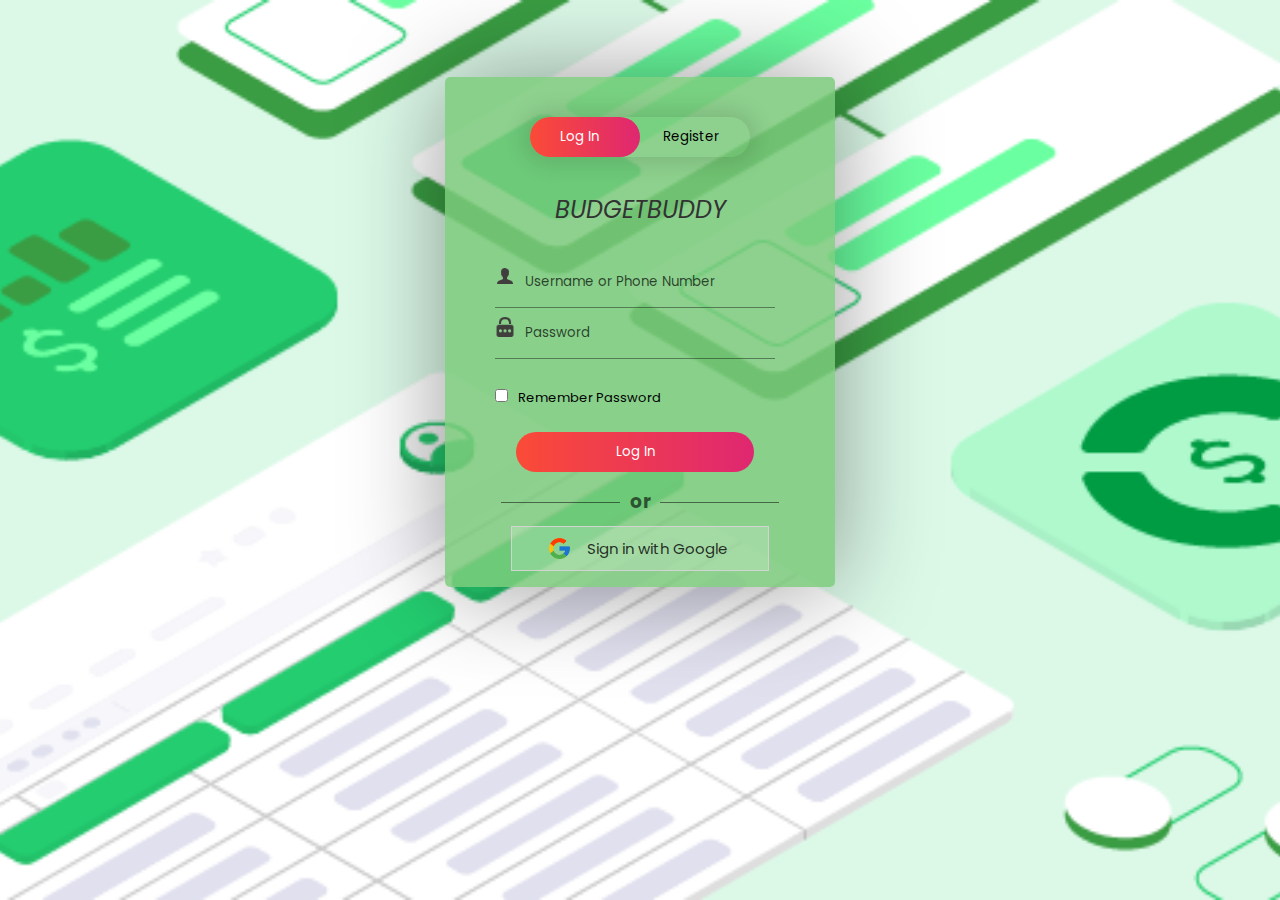
<file: login.html>
<!DOCTYPE html>
<html>
<head>
	<link rel="shortcut icon" type="png" href="images/icon/name.png">
	<title>Login SignUp</title>
	<link rel="stylesheet" type="text/css" href="login.css">
    <link href="https://fonts.googleapis.com/css2?family=Poppins&display=swap" rel="stylesheet">
</head>
<body>

	<div class="form-box">
	<div class="button-box">
		<div id="btn"></div>
		<button type="button" class="toggle-btn" id="log" onclick="login()" style="color: #fff;">Log In</button>
		<button type="button" class="toggle-btn" id="reg" onclick="register()">Register</button>
	</div>

	<div class="social-icons">
		<div style="text-align: center; font-family: 'Poppins', sans-serif; font-size: 24px; color: #333;"><i>BUDGETBUDDY</i></div>
	</div>

	<!-- Login Form -->
	<form id="login" class="input-group" onsubmit="loginUser(); return false;">
		<div class="inp">
			<img src="images/user.png"><input type="text" id="log-email" class="input-field" placeholder="Username or Phone Number" style="width: 88%; border:none;" required="required">
		</div>
		<div class="inp">
			<img src="images/password.png"><input type="password" id="log-password" class="input-field" placeholder="Password" style="width: 88%; border: none;" required="required">
		</div>
		<input type="checkbox" class="check-box">Remember Password
		<button type="submit" class="submit-btn">Log In</button>
	</form>

	<div class="other" id="other">
		<div class="instead">
			<h3>or</h3>
		</div>
		<button class="connect" onclick="google()">
			<img src="images/google.png"><span>Sign in with Google</span>
		</button>
	</div>

	<!-- Registration Form -->
	<form id="register" class="input-group" onsubmit="registerUser(); return false;">
		<input type="username" class="input-field" placeholder="Full Name" required="required" id="reg-username">
		<input type="email" class="input-field" placeholder="Email Address" required="required" id="reg-email">
		<input type="password" class="input-field" placeholder="Create Password" name="psame" required="required" id="reg-password">
		<input type="password" class="input-field" placeholder="Confirm Password" name="psame" required="required">
		<input type="checkbox" class="check-box" id="chkAgree" onclick="goFurther()">I agree to the Terms & Conditions
		<button type="submit" id="btnSubmit" class="submit-btn reg-btn" disabled>Register</button>
	</form>
	</div>
	<script type="text/javascript" src="login.js"></script>

</body>
</html>
</file>
<file: login.css>
* {
	margin: 0;
	padding: 0;
    font-family: 'Poppins', sans-serif;
	transition: all 0.3s ease-in-out;}


body {
	background-image: url('../images/finance-bg.png');  /* Make sure b.jpeg is in the correct path */
	background-size: cover;
	background-position: center;
	background-repeat: no-repeat;
	background-attachment: fixed;
	display: flex;
	justify-content: center;
}

.logo {
	display: flex;
	justify-content: center;
}
.logo img {
	width: 100px;
}
.form-box
{
	width: 380px;
	height: 500px;
	position: relative;
	margin: 6% auto;
	padding: 5px;
	border-radius: 5px;
	overflow: hidden;
	box-shadow: 0px 0px 100px rgba(0,0,0,0.4);
    background: rgba(122, 201, 122, 0.85); /* dark forest green */
    color: white;
         
}

.button-box
{
	width: 220px;
	margin: 35px auto;
	position: relative;
	box-shadow: 0 0 20px 9px rgba(0,0,0,.1);
	border-radius: 30px;
}

.toggle-btn
{
	padding: 10px 30px;
	cursor: pointer;
	background: transparent;
	position: relative;
	border: 0;
	outline: none;
}

#btn
{
	top: 0;
	left: 0;
	position: absolute;
	width: 110px;
	height: 100%;
	background: linear-gradient(to right, #FA4B37, #DF2771);
	border-radius: 30px;
	transition: 0.5s;
}
.social-icons
{
	margin: 30px auto;
	text-align: center;
}
.social-icons img
{
	width: 30px;
	margin: 0 7px;
	cursor: pointer;
	opacity: 0.85;
}

.input-group
{
	top: 180px;
	position: absolute;
	width: 280px;
	transition: .5s;
	font-size: 13px;
	color: #010101;
}
.inp {
	border-bottom: 1px solid rgba(0,0,0,0.4);
	justify-content: center;
}
.inp img{
	width: 20px;
	padding-right: 10px;
}
.input-field
{
	width: 100%;
	padding: 10px 0;
	margin: 5px 0;
	border-left: 0;
	border-right: 0;
	border-top: 0;
	border-bottom: 1px solid rgba(0,0,0,0.4);
	outline: none;
	background: transparent;
	color: rgba(0,0,0);
}
::placeholder { /* Chrome, Firefox, Opera, Safari 10.1+ */
	color: rgba(0,0,0,0.7);
	/*opacity: 1;  Firefox */
}
#register .input-field {
	color: rgba(0,0,0,0.8);
}
.submit-btn
{
	width: 85%;
	padding: 10px 30px;
	cursor: pointer;
	display: block;
	margin: auto;
	background: linear-gradient(to right, #FA4B37, #DF2771);
	color: #fff;
	border: 0;
	outline: none;
	border-radius: 30px;
}

.reg-btn {
	background: lightgray;
}
.check-box
{
	cursor: pointer;
	margin: 30px 10px 30px 0;
}

.instead {
	margin-top: 10px;
}
.instead h3 {
    overflow: hidden;
    text-align: center;
    color: rgba(0,0,0,0.6);
}
.instead h3:before,
.instead h3:after {
    background-color: rgba(0,0,0,0.5);
    content: "";
    display: inline-block;
    height: 1px;
    position: relative;
    vertical-align: middle;
    width: 50%;
}
.instead h3:before {
    right: 0.5em;
    margin-left: -50%;
}
.instead h3:after {
    left: 0.5em;
    margin-right: -50%;
}
span
{
	color: rgba(0,0,0,0.8);
	/* font-size: 12px; */
}

#login
{
	left: 50px;
}
#register
{
	left: 450px;
}

.other {
	display: grid;
	justify-content: center;
	margin-top: 250px;
}

.connect {
	display: flex;
	margin: 10px;
	padding: 0px 30px;
	align-items: center;
	text-align: center;
	justify-content: center;
	border: 1px solid lightgray;
	cursor: pointer;
	outline: none;
	/* border-radius: 10px; */
	background: #fff3;
}
.connect:hover {
	background: #fff8;
}
.connect img {
	padding: 5px;
	width: 25px;
}
.connect span {
	padding: 10px;
	font-size: 15px;
}
</file>
